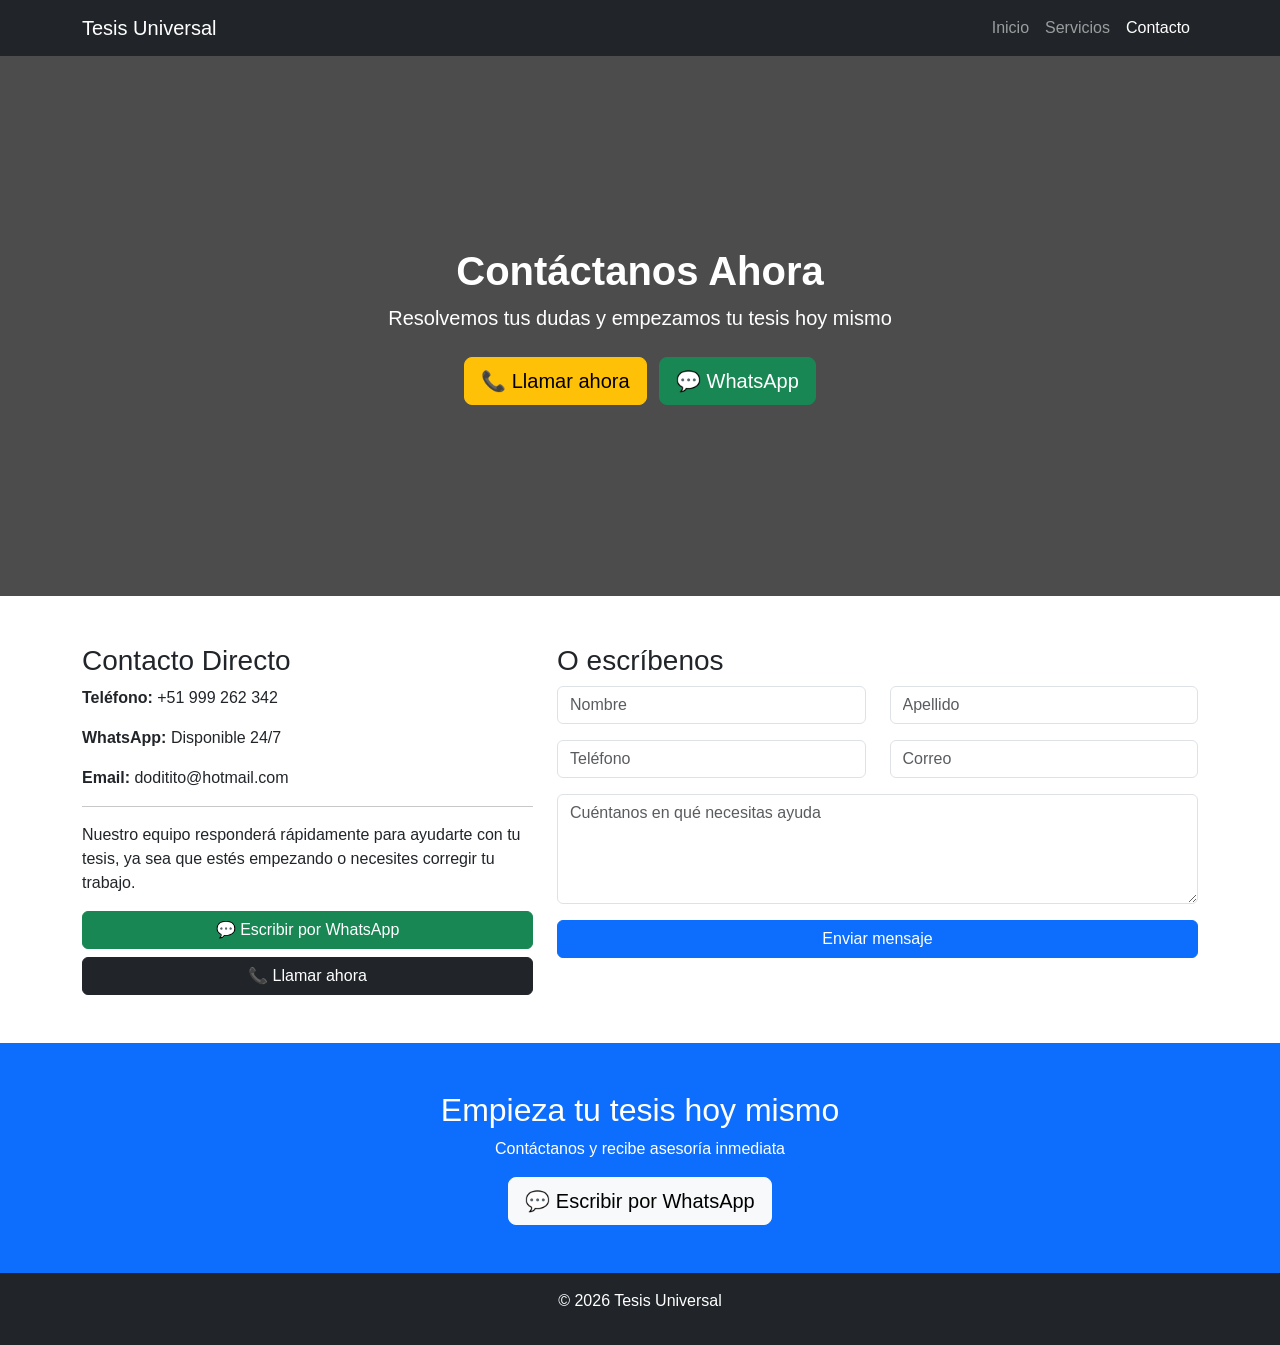
<file: contacto.html>
<!DOCTYPE html>
<html lang="es">
<head>
<meta charset="UTF-8">
<meta name="viewport" content="width=device-width, initial-scale=1.0">
<title>Contacto - Tesis Universal</title>

<link href="https://cdn.jsdelivr.net/npm/bootstrap@5.3.2/dist/css/bootstrap.min.css" rel="stylesheet">
<link rel="stylesheet" href="styles.css">

</head>

<body>

<!-- NAVBAR -->
<nav class="navbar navbar-expand-lg navbar-dark bg-dark">
  <div class="container">
    <a class="navbar-brand" href="index.html">Tesis Universal</a>

    <button class="navbar-toggler" data-bs-toggle="collapse" data-bs-target="#menu">
      <span class="navbar-toggler-icon"></span>
    </button>

    <div class="collapse navbar-collapse" id="menu">
      <ul class="navbar-nav ms-auto">
        <li class="nav-item"><a class="nav-link" href="index.html">Inicio</a></li>
        <li class="nav-item"><a class="nav-link" href="servicios.html">Servicios</a></li>
        <li class="nav-item"><a class="nav-link active" href="#">Contacto</a></li>
      </ul>
    </div>
  </div>
</nav>

<!-- HERO CONTACTO -->
<section class="contacto-hero text-white text-center d-flex align-items-center">
  <div class="container">
    <h1 class="fw-bold">Contáctanos Ahora</h1>
    <p class="lead">Resolvemos tus dudas y empezamos tu tesis hoy mismo</p>

    <!-- BOTONES PRINCIPALES -->
    <div class="mt-4">

      <!-- LLAMADA -->
      <a href="tel:+51999262342" class="btn btn-warning btn-lg me-2">
        📞 Llamar ahora
      </a>

      <!-- WHATSAPP -->
      <a href="https://wa.me/51999262342?text=Hola,%20quiero%20información%20sobre%20asesoría%20de%20tesis"
         target="_blank"
         class="btn btn-success btn-lg">
        💬 WhatsApp
      </a>

    </div>

  </div>
</section>

<!-- INFO + FORMULARIO -->
<section class="container my-5">
  <div class="row">

    <!-- INFO -->
    <div class="col-md-5">
      <h3>Contacto Directo</h3>

      <p><strong>Teléfono:</strong> +51 999 262 342</p>
      <p><strong>WhatsApp:</strong> Disponible 24/7</p>
      <p><strong>Email:</strong> doditito@hotmail.com</p>

      <hr>

      <p>
        Nuestro equipo responderá rápidamente para ayudarte con tu tesis,
        ya sea que estés empezando o necesites corregir tu trabajo.
      </p>

      <a href="https://wa.me/51999262342?text=Hola,%20necesito%20asesoría%20para%20mi%20tesis"
         target="_blank"
         class="btn btn-success w-100 mb-2">
        💬 Escribir por WhatsApp
      </a>

      <a href="tel:+51999262342" class="btn btn-dark w-100">
        📞 Llamar ahora
      </a>

    </div>

    <!-- FORMULARIO -->
    <div class="col-md-7">
      <h3>O escríbenos</h3>

      <form action="send.php" method="POST">

        <div class="row">
          <div class="col-md-6 mb-3">
            <input type="text" name="nombres" class="form-control" placeholder="Nombre" required>
          </div>

          <div class="col-md-6 mb-3">
            <input type="text" name="apellidos" class="form-control" placeholder="Apellido" required>
          </div>

          <div class="col-md-6 mb-3">
            <input type="tel" name="phone" class="form-control" placeholder="Teléfono">
          </div>

          <div class="col-md-6 mb-3">
            <input type="email" name="correo" class="form-control" placeholder="Correo" required>
          </div>

          <div class="col-12 mb-3">
            <textarea name="coments" class="form-control" rows="4" placeholder="Cuéntanos en qué necesitas ayuda"></textarea>
          </div>

          <div class="col-12">
            <button class="btn btn-primary w-100">Enviar mensaje</button>
          </div>
        </div>

      </form>
    </div>

  </div>
</section>

<!-- CTA FINAL -->
<section class="cta text-white text-center p-5">
  <h2>Empieza tu tesis hoy mismo</h2>
  <p>Contáctanos y recibe asesoría inmediata</p>

  <a href="https://wa.me/51999262342?text=Hola,%20quiero%20empezar%20mi%20tesis"
     target="_blank"
     class="btn btn-light btn-lg">
     💬 Escribir por WhatsApp
  </a>
</section>

<footer class="bg-dark text-white text-center p-3">
  <p>© 2026 Tesis Universal</p>
</footer>

<script src="https://cdn.jsdelivr.net/npm/bootstrap@5.3.2/dist/js/bootstrap.bundle.min.js"></script>

</body>
</html>
</file>
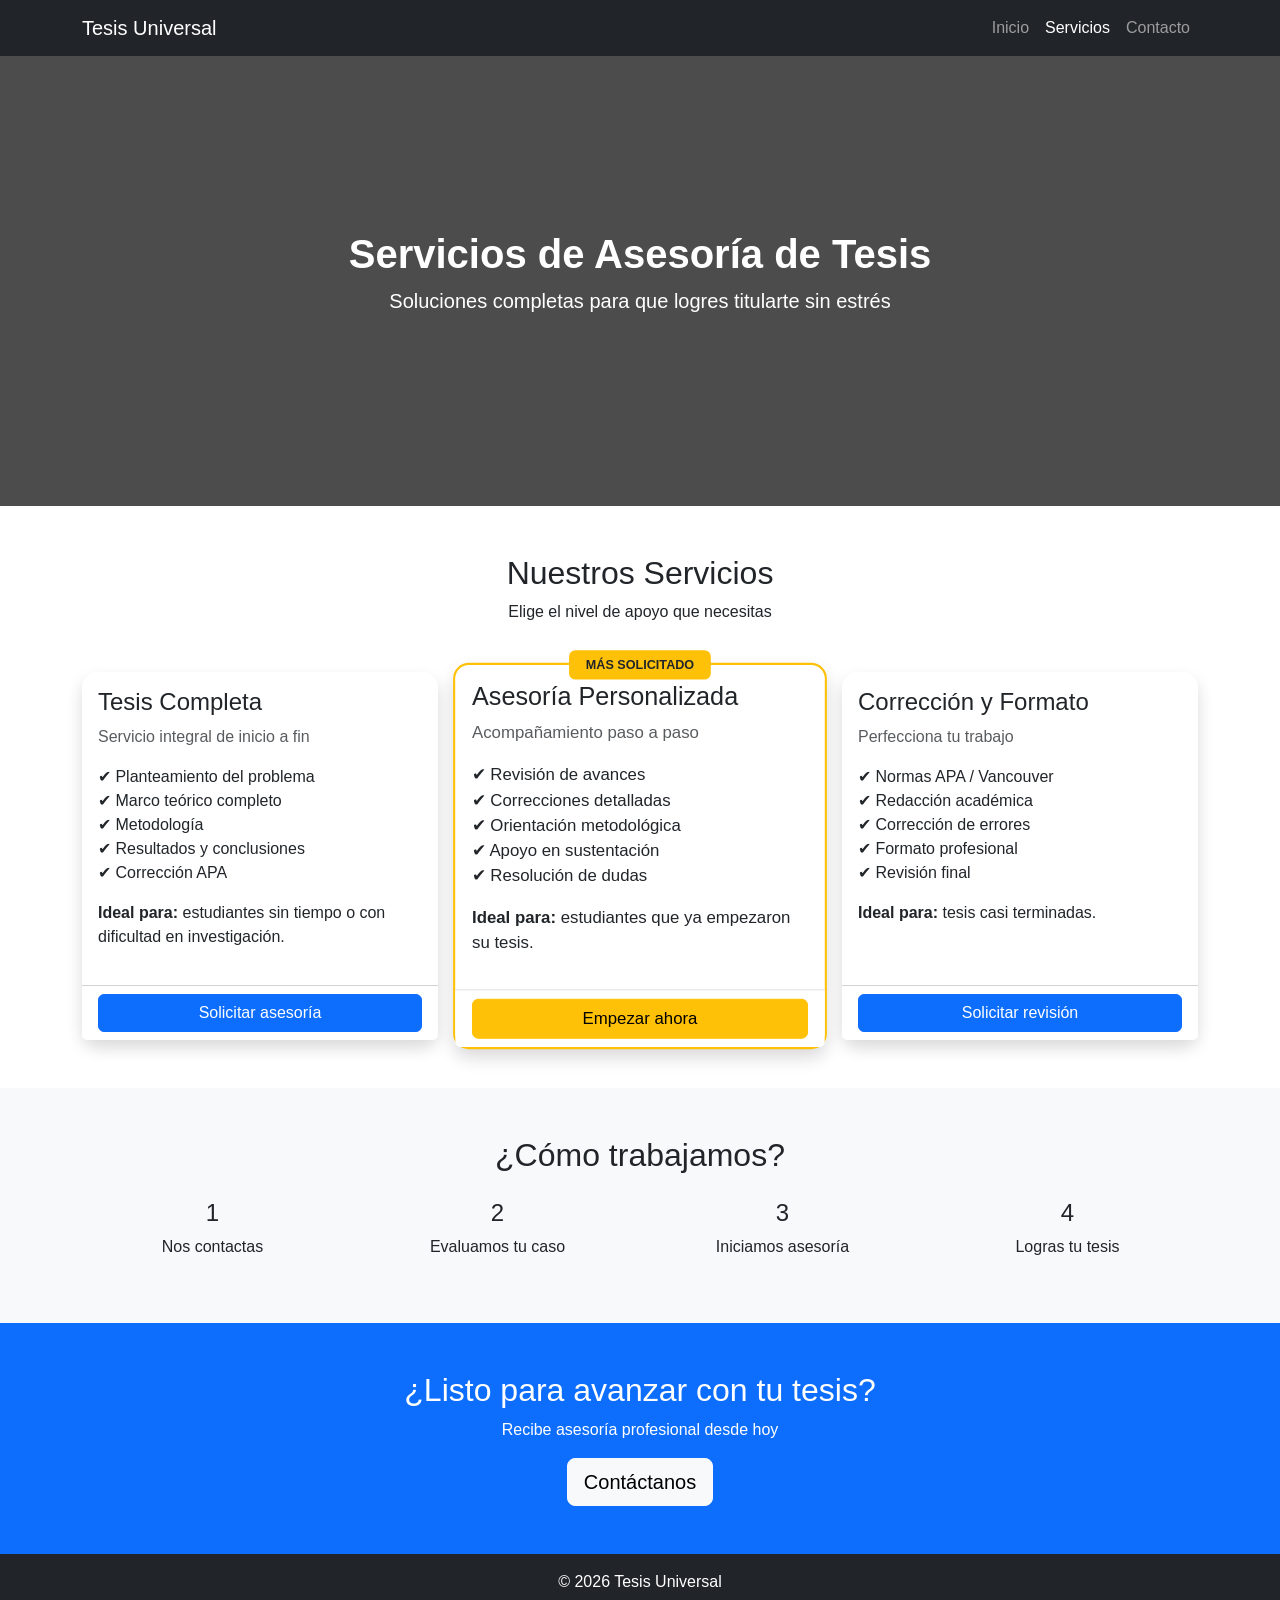
<file: servicios.html>
<!DOCTYPE html>
<html lang="es">
<head>
<meta charset="UTF-8">
<meta name="viewport" content="width=device-width, initial-scale=1.0">
<title>Servicios - Tesis Universal</title>

<link href="https://cdn.jsdelivr.net/npm/bootstrap@5.3.2/dist/css/bootstrap.min.css" rel="stylesheet">
<link rel="stylesheet" href="styles.css">

</head>

<body>

<!-- NAVBAR -->
<nav class="navbar navbar-expand-lg navbar-dark bg-dark">
  <div class="container">
    <a class="navbar-brand" href="index.html">Tesis Universal</a>

    <button class="navbar-toggler" data-bs-toggle="collapse" data-bs-target="#menu">
      <span class="navbar-toggler-icon"></span>
    </button>

    <div class="collapse navbar-collapse" id="menu">
      <ul class="navbar-nav ms-auto">
        <li class="nav-item"><a class="nav-link" href="index.html">Inicio</a></li>
        <li class="nav-item"><a class="nav-link active" href="#">Servicios</a></li>
        <li class="nav-item"><a class="nav-link" href="contacto.html">Contacto</a></li>
      </ul>
    </div>
  </div>
</nav>

<!-- HERO SERVICIOS -->
<section class="servicios-hero text-white text-center d-flex align-items-center">
  <div class="container">
    <h1 class="fw-bold">Servicios de Asesoría de Tesis</h1>
    <p class="lead">Soluciones completas para que logres titularte sin estrés</p>
  </div>
</section>

<!-- SERVICIOS PRINCIPALES -->
<section class="container my-5">

  <div class="text-center mb-5">
    <h2>Nuestros Servicios</h2>
    <p>Elige el nivel de apoyo que necesitas</p>
  </div>

  <div class="row g-4">

    <!-- SERVICIO 1 -->
    <div class="col-md-4">
      <div class="card servicio-card h-100 shadow">

        <div class="card-body">
          <h4 class="card-title">Tesis Completa</h4>
          <p class="text-muted">Servicio integral de inicio a fin</p>

          <ul class="list-unstyled mt-3">
            <li>✔ Planteamiento del problema</li>
            <li>✔ Marco teórico completo</li>
            <li>✔ Metodología</li>
            <li>✔ Resultados y conclusiones</li>
            <li>✔ Corrección APA</li>
          </ul>

          <p class="mt-3"><strong>Ideal para:</strong> estudiantes sin tiempo o con dificultad en investigación.</p>
        </div>

        <div class="card-footer bg-white text-center">
          <a href="contacto.html" class="btn btn-primary w-100">Solicitar asesoría</a>
        </div>

      </div>
    </div>

    <!-- SERVICIO 2 -->
    <div class="col-md-4">
      <div class="card servicio-card destacado h-100 shadow">

        <div class="badge bg-warning text-dark position-absolute top-0 start-50 translate-middle px-3 py-2">
          MÁS SOLICITADO
        </div>

        <div class="card-body">
          <h4 class="card-title">Asesoría Personalizada</h4>
          <p class="text-muted">Acompañamiento paso a paso</p>

          <ul class="list-unstyled mt-3">
            <li>✔ Revisión de avances</li>
            <li>✔ Correcciones detalladas</li>
            <li>✔ Orientación metodológica</li>
            <li>✔ Apoyo en sustentación</li>
            <li>✔ Resolución de dudas</li>
          </ul>

          <p class="mt-3"><strong>Ideal para:</strong> estudiantes que ya empezaron su tesis.</p>
        </div>

        <div class="card-footer bg-white text-center">
          <a href="contacto.html" class="btn btn-warning w-100">Empezar ahora</a>
        </div>

      </div>
    </div>

    <!-- SERVICIO 3 -->
    <div class="col-md-4">
      <div class="card servicio-card h-100 shadow">

        <div class="card-body">
          <h4 class="card-title">Corrección y Formato</h4>
          <p class="text-muted">Perfecciona tu trabajo</p>

          <ul class="list-unstyled mt-3">
            <li>✔ Normas APA / Vancouver</li>
            <li>✔ Redacción académica</li>
            <li>✔ Corrección de errores</li>
            <li>✔ Formato profesional</li>
            <li>✔ Revisión final</li>
          </ul>

          <p class="mt-3"><strong>Ideal para:</strong> tesis casi terminadas.</p>
        </div>

        <div class="card-footer bg-white text-center">
          <a href="contacto.html" class="btn btn-primary w-100">Solicitar revisión</a>
        </div>

      </div>
    </div>

  </div>
</section>

<!-- PROCESO -->
<section class="bg-light py-5">
  <div class="container text-center">
    <h2>¿Cómo trabajamos?</h2>

    <div class="row mt-4">

      <div class="col-md-3">
        <h4>1</h4>
        <p>Nos contactas</p>
      </div>

      <div class="col-md-3">
        <h4>2</h4>
        <p>Evaluamos tu caso</p>
      </div>

      <div class="col-md-3">
        <h4>3</h4>
        <p>Iniciamos asesoría</p>
      </div>

      <div class="col-md-3">
        <h4>4</h4>
        <p>Logras tu tesis</p>
      </div>

    </div>
  </div>
</section>

<!-- CTA -->
<section class="cta text-white text-center p-5">
  <h2>¿Listo para avanzar con tu tesis?</h2>
  <p>Recibe asesoría profesional desde hoy</p>
  <a href="contacto.html" class="btn btn-light btn-lg">Contáctanos</a>
</section>

<footer class="bg-dark text-white text-center p-3">
  <p>© 2026 Tesis Universal</p>
</footer>

<script src="https://cdn.jsdelivr.net/npm/bootstrap@5.3.2/dist/js/bootstrap.bundle.min.js"></script>

</body>
</html>
</file>
<file: styles.css>
body {
  font-family: Arial, sans-serif;
}

/* HERO */
.hero {
  height: 90vh;
  background: url('https://colombia.unir.net/wp-content/uploads/sites/4/2025/01/Que-tipos-de-abogados-existen-y-cuales-son-sus-funciones1.jpg') center/cover no-repeat;
  position: relative;
}

.hero::before {
  content: "";
  position: absolute;
  width: 100%;
  height: 100%;
  background: rgba(0,0,0,0.6);
  top: 0;
  left: 0;
}

.hero .container {
  position: relative;
  z-index: 2;
}

/* CTA */
.cta {
  background: #0d6efd;
}

/* TARJETAS */
.card {
  transition: 0.3s;
}

.card:hover {
  transform: translateY(-10px);
}
/* HERO SERVICIOS */
.servicios-hero {
  height: 50vh;
  background: linear-gradient(rgba(0,0,0,0.7), rgba(0,0,0,0.7)),
              url('https://colombia.unir.net/wp-content/uploads/sites/4/2025/01/Que-tipos-de-abogados-existen-y-cuales-son-sus-funciones1.jpg') center/cover;
}

/* TARJETAS SERVICIO */
.servicio-card {
  border: none;
  border-radius: 15px;
  transition: 0.3s;
  position: relative;
}

.servicio-card:hover {
  transform: translateY(-10px);
}

/* DESTACADO */
.destacado {
  border: 2px solid #ffc107;
  transform: scale(1.05);
}
/* HERO CONTACTO */
.contacto-hero {
  height: 60vh;
  background: linear-gradient(rgba(0,0,0,0.7), rgba(0,0,0,0.7)),
              url('https://colombia.unir.net/wp-content/uploads/sites/4/2025/01/Que-tipos-de-abogados-existen-y-cuales-son-sus-funciones1.jpg') center/cover;
}
</file>
